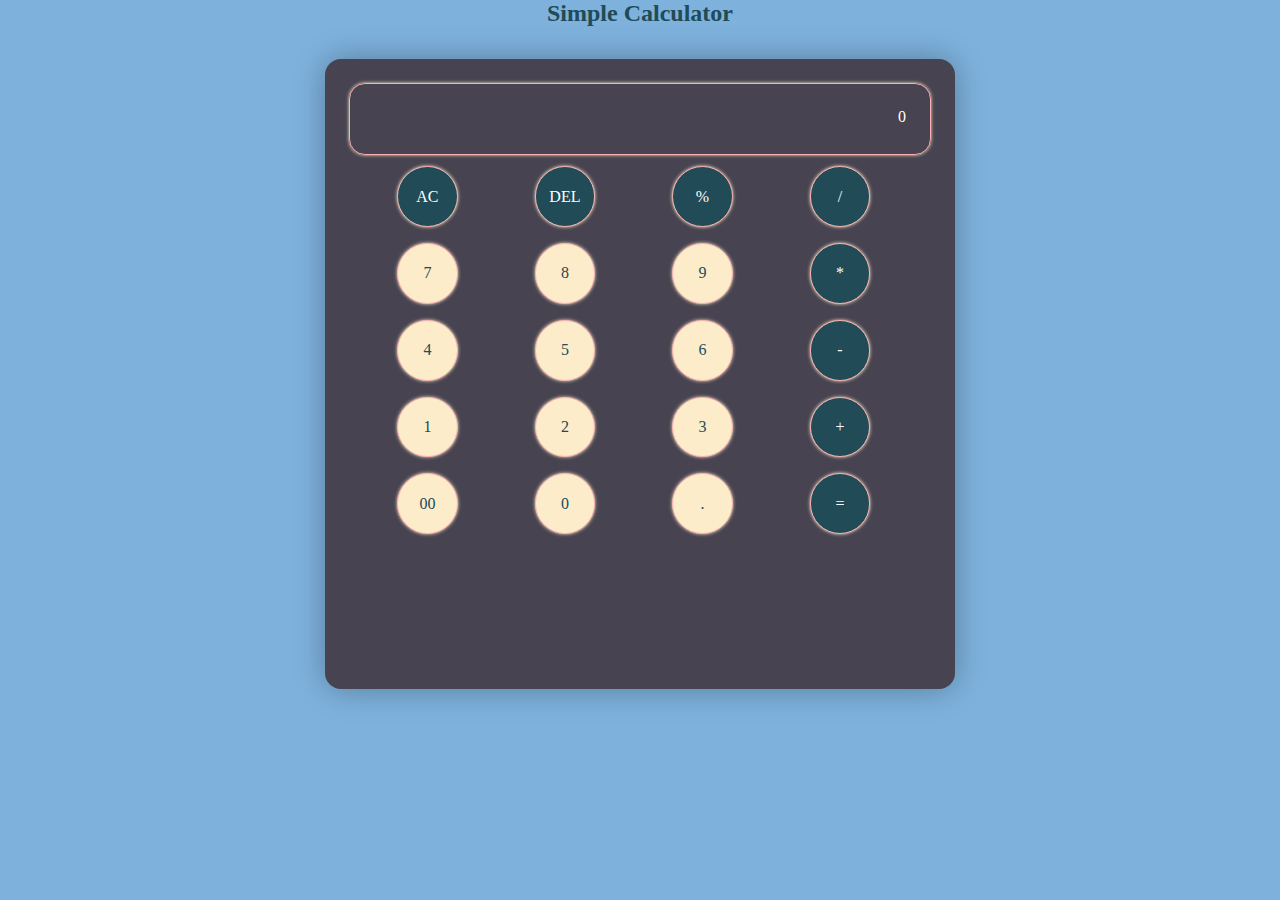
<file: Calculator/index.html>
<!DOCTYPE html>
<html lang="en">
<head>
    <meta charset="UTF-8">
    <meta name="viewport" content="width=device-width, initial-scale=1.0">
    <link rel="stylesheet" href="style.css">
    <title>Simple calculator</title>
</head>
<body>
    <h2>Simple Calculator</h2>
    <main>
        
        <div class="calculator">
        <div class="display">0

        </div>
        <div class="buttons">
            <div id="AC" class="operator">AC</div>
            <div id="DEL" class="operator">DEL</div>
            <div id="percent" class="operator">%</div>
            <div id="divide" class="operator">/</div>
            <div id="seven" class="button">7</div>
            <div id="eight" class="button">8</div>
            <div id="nine" class="button">9</div>
            <div id="multiply" class="operator">*</div>
            <div id="four" class="button">4</div>
            <div id="five" class="button">5</div>
            <div id="six" class="button">6</div>
            <div id="minus" class="operator">-</div>
            <div id="one" class="button">1</div>
            <div id="two" class="button">2</div>
            <div id="three" class="button">3</div>
            <div id="plus" class="operator">+</div>
            <div id="double-zero" class="button">00</div>
            <div id="zero" class="button">0</div>
            <div id="point" class="button">.</div>
            <div id="equalto" class="operator">=</div>

        </div>
       
    </div>
    </main>
    <script src="app.js"></script>
</body>
</html>
</file>
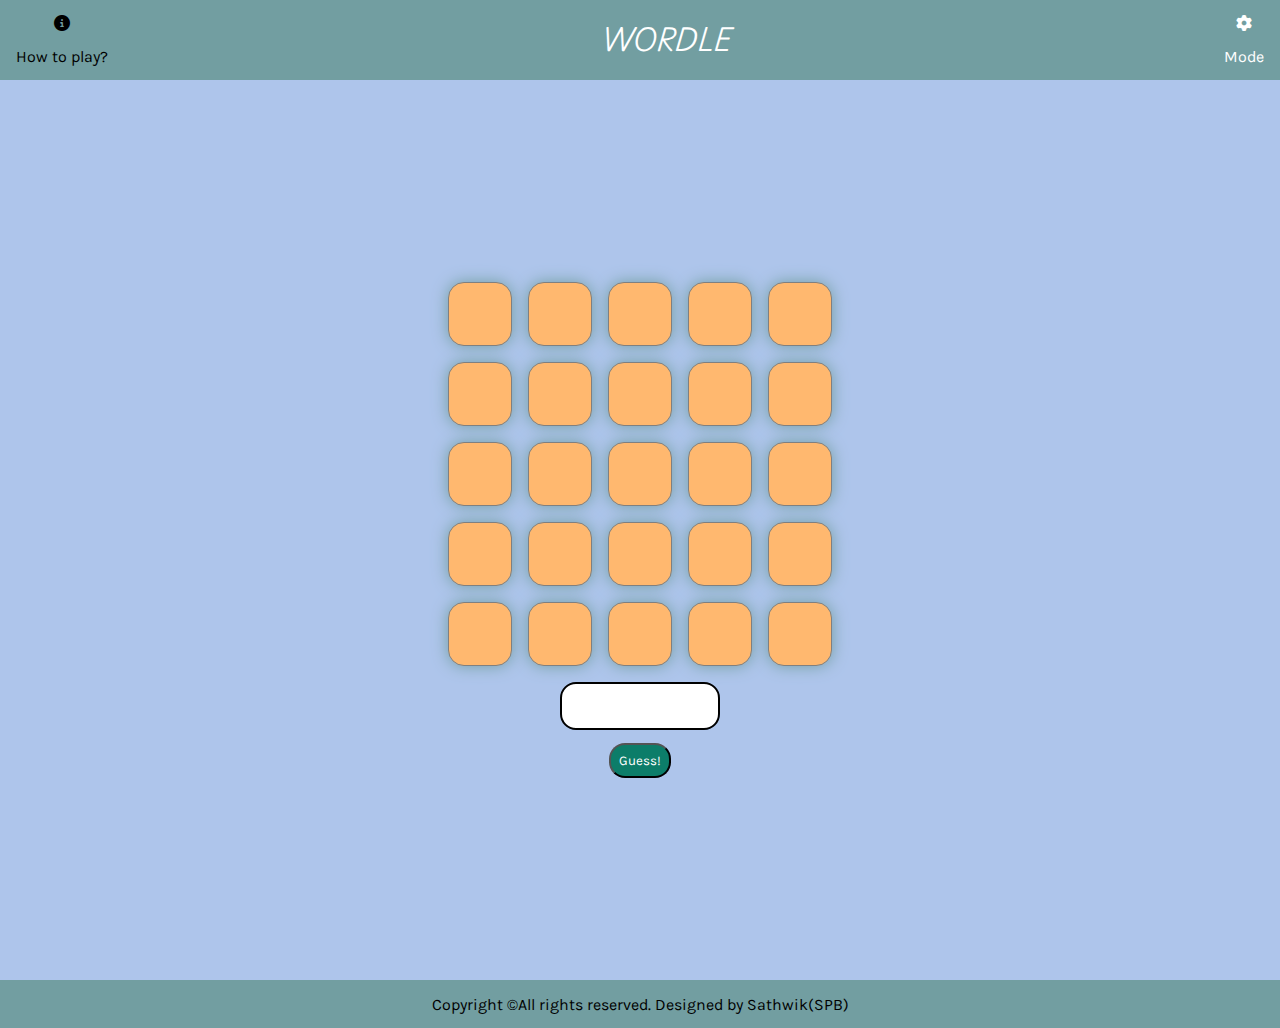
<file: Wordle/index.html>
<!DOCTYPE html>
<html lang="en">
<head>
    <meta charset="UTF-8">
    <meta name="viewport" content="width=device-width, initial-scale=1.0">
    <link rel="stylesheet" href="style.css">
    <link rel="stylesheet" href="https://cdnjs.cloudflare.com/ajax/libs/font-awesome/6.7.2/css/all.min.css" integrity="sha512-Evv84Mr4kqVGRNSgIGL/F/aIDqQb7xQ2vcrdIwxfjThSH8CSR7PBEakCr51Ck+w+/U6swU2Im1vVX0SVk9ABhg==" crossorigin="anonymous" referrerpolicy="no-referrer" />
    <title>Wordle-by Sathwik</title>
</head>
<body>
   <header>
    <div class="help">
    <i class="fa-solid fa-circle-info"></i>
    <p>How to play?</p>
    </div>
    <h2>WORDLE</h2>
    <div class="settings">
        <i class="fa-solid fa-gear"></i>
        <p>Mode</p>
    </div>
   </header>
   <div class="game">
    <div class="guess">
        <div class="box"></div>
        <div class="box"></div>
        <div class="box"></div>
        <div class="box"></div>
        <div class="box"></div>
    </div>
    <div class="guess">
        <div class="box"></div>
        <div class="box"></div>
        <div class="box"></div>
        <div class="box"></div>
        <div class="box"></div>
    </div>
    <div class="guess">
        <div class="box"></div>
        <div class="box"></div>
        <div class="box"></div>
        <div class="box"></div>
        <div class="box"></div>
    </div>
    <div class="guess">
        <div class="box"></div>
        <div class="box"></div>
        <div class="box"></div>
        <div class="box"></div>
        <div class="box"></div>
    </div>
    <div class="guess">
        <div class="box"></div>
        <div class="box"></div>
        <div class="box"></div>
        <div class="box"></div>
        <div class="box"></div>
    </div>
    <div class="user-field ">
        <input type="text" class="user-ans">
        <button class="submit-btn">Guess!</button>
    </div>
   </div>
   <footer>
    <p>Copyright &copy;All rights reserved. Designed by Sathwik(SPB)</p>
   </footer>
   <script src="app.js"></script>
</body>
</html>
</file>
<file: Calculator/style.css>
*{
    box-sizing: border-box;
    margin:0;
    padding: 0;
}

body{
    background-color: #7EB2DD;
    font-family: 'Gill Sans', 'Gill Sans MT', Calibri;
    display: flex;
    flex-direction: column;
    justify-content: space-around;
    align-items:center;
    gap:2rem;
    color:#204B57;
}

.calculator{
    background-color: #474350;
    width:70vh;
    height:70vh;
    margin:auto;
    border-radius: 1rem;
    padding:1.5rem;
    box-shadow:0 0 2rem rgba(0,0,0,0.3);
    
}

.calculator .display{
    height:4.5rem;
    border: 0.1rem solid #FCB0B3;
    border-radius: 1rem;
    padding:1.5rem;
    color:white;
    text-align: right;
    margin-bottom: 0.7rem;
    box-shadow: 0 0 0.23rem #FCECC9;
}
.calculator .buttons{
    height:5rem;
    display: grid;
    grid-template-columns: repeat(4,1fr);
    grid-template-rows: repeat(5,1fr);
    padding-left:3rem ;
    gap:1rem;
    justify-content: center;
    align-items: center;
}
.calculator .buttons div{
    padding:0.5rem;
    border: 0.1rem solid #FCB0B3;
    display: flex;
    justify-content: center;
    align-items: center;
    height: 3.8rem;
    width:3.8rem;
    border-radius: 50%;
    background-color: #FCECC9;
    box-shadow: 0 0 0.23rem #FCECC9;
}
.calculator .buttons .operator{
   background-color:#204B57;
    color:#fff;
}
.calculator .buttons div:hover{
    cursor: pointer;
    border:0.15rem solid #7EB2DD;
}
</file>
<file: Wordle/style.css>
@import url('https://fonts.googleapis.com/css2?family=Karla:wght@400;700&display=swap');
@import url('https://fonts.googleapis.com/css2?family=Karla:ital,wght@0,200..800;1,200..800&family=Playwrite+AU+SA:wght@100..400&family=Playwrite+AU+VIC+Guides&display=swap');

*{
    box-sizing: border-box;
    margin:0;
    padding:0;
}
h2{
    font-family: "Playwrite AU SA", serif;
}
body{
    font-family: 'Karla',sans-serif;
    background-color: #AEC5EB;
    
}

header{
    display: flex;
    height:5rem;
    justify-content: space-between;
    align-items: center;
    background-color:#729EA1 ;
    color: white;
}

.help, .settings{
    display:flex;
    flex-direction: column;
    justify-content: center;
    align-items: center;
    gap:1rem;
    padding: 1rem;
}

.help:hover,.settings:hover{
   cursor: pointer;
   color:black;
}

.box{
    color:white;
    font-size: 2rem;
    font-weight: bold;
    background-color:#FFB86F;
    display: flex;
    justify-content: center;
    align-items: center;
    height:4rem;
    width: 4rem;
    border:1px solid grey;
    border-radius: 1rem;
    box-shadow: 0 0 1rem #729EA1;
}
.box:hover{
    cursor: text;
}
.game{
    height:100vh;
    width:100vw;
    display: flex;
    flex-direction: column;
    justify-content: center;
    align-items: center;
    gap:1rem;
}

.guess{
    display: flex;
    justify-content: center;
    align-items: center;
    gap:1rem;
}

.user-field{
    height:6rem;
    width:9rem;
    display: flex;
    flex-direction: column;
    justify-content: space-between;
    align-items: center;
}

.user-ans{
    height:3rem;
    width:10rem;
    border:2px solid #000000;
    border-radius: 1rem;
    padding: 1rem;
    font-size: 1.5rem;
    display: flex;
    justify-content: center;
    align-items: center;
}
.submit-btn{
    color:white;
    font-family: 'Karla',sans-serif;
    padding: 0.5rem;
    color:white;
    background-color: hsl(169, 82%, 27%);
    border-radius: 1rem;
}

.user-ans:hover{
    cursor: text;
}

.submit-btn:hover{
    cursor: pointer;
    background-color: green;
}
.hide{
    display: none;
}
footer{
    height:3rem;
    background-color:#729EA1 ;
    display: flex;
    justify-content: center;
    align-items: center;
}
@media screen and (max-width: 450px),screen and (max-height:200px){
    .guess{
        gap:0.1rem;
    }
    .box{
        font-size: 1rem;
        width:3rem;
        height: 3rem;
    }
    .body{
        font-size: 1rem;
    }
}
</file>
